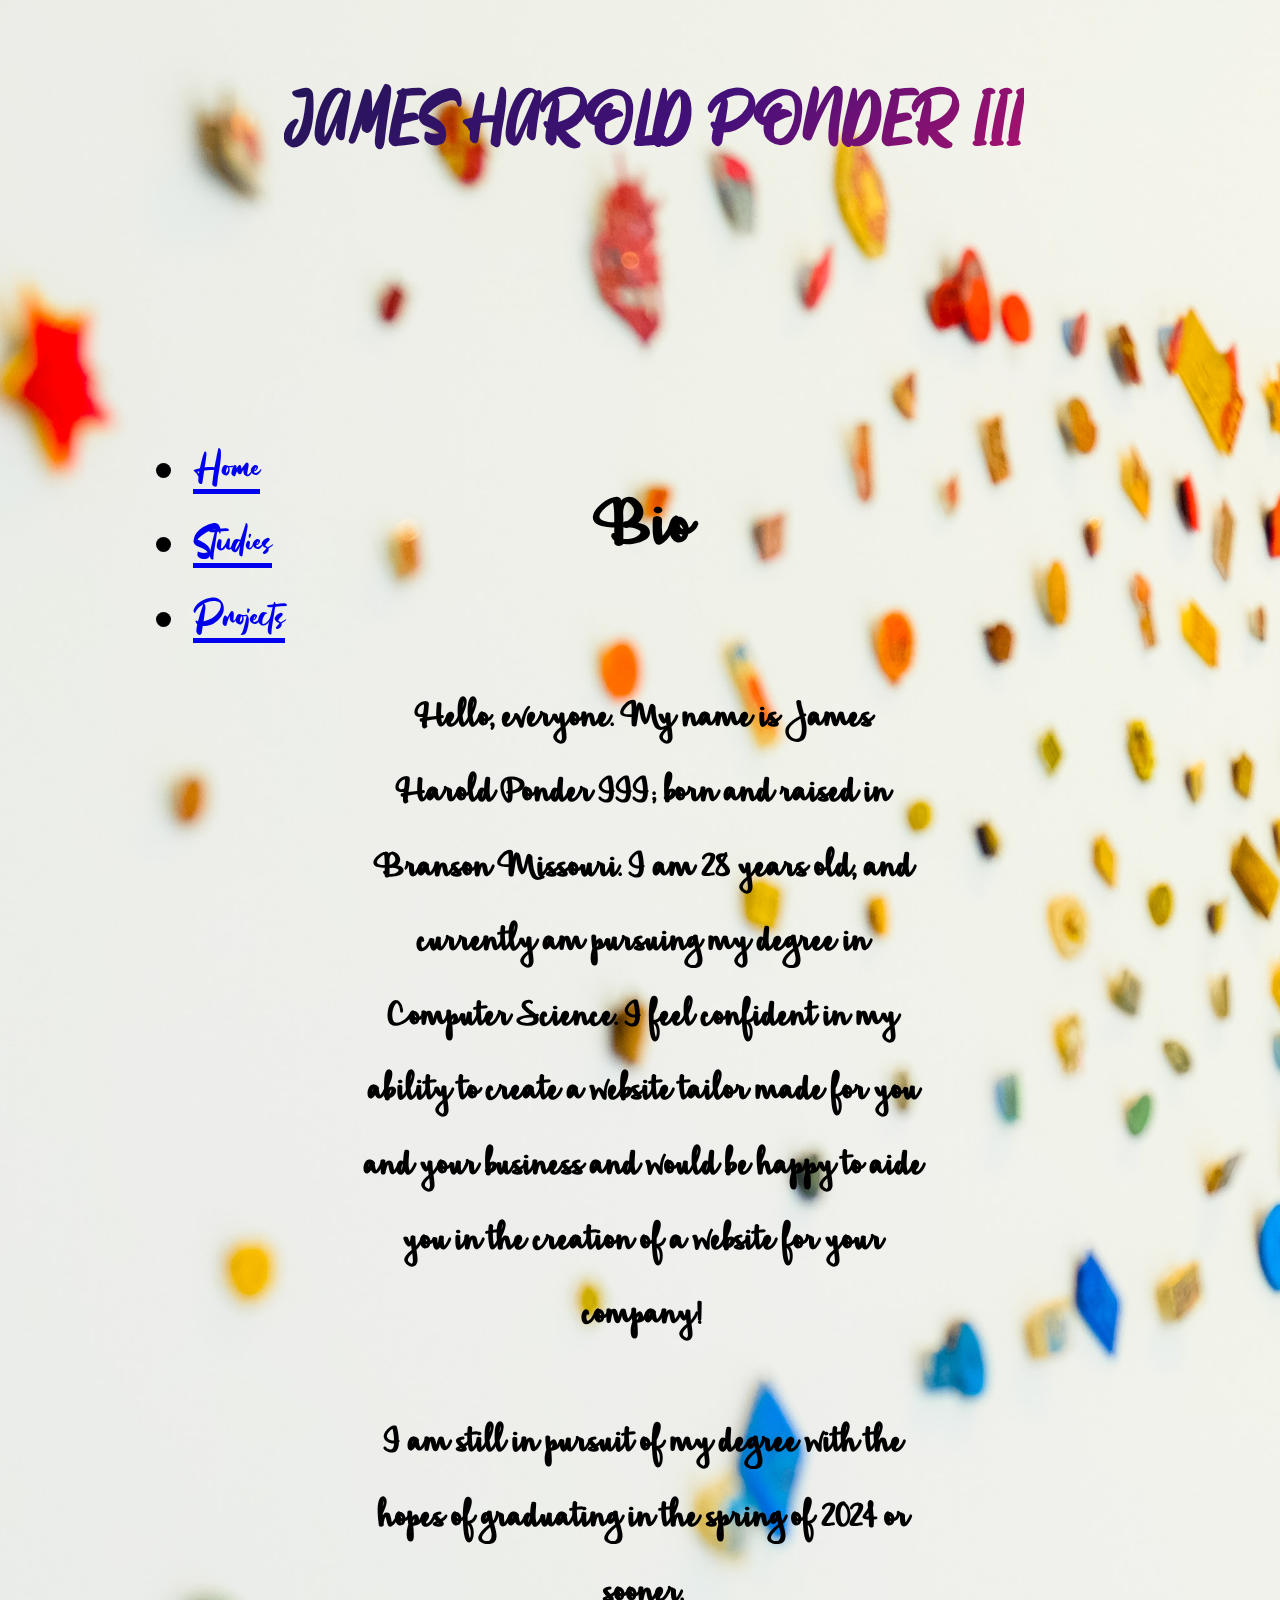
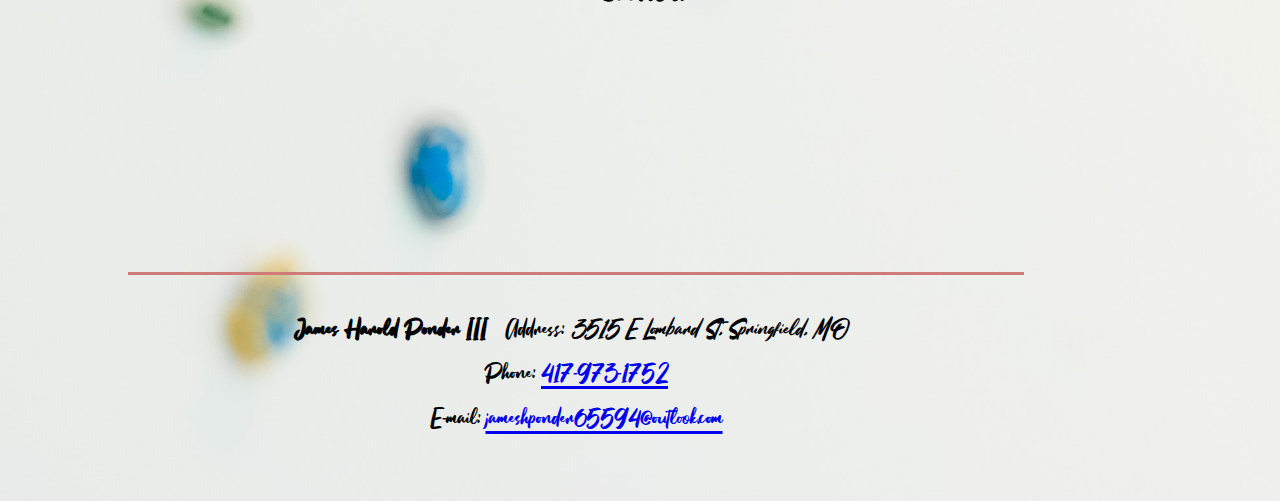
<file: FInal/index.html>
<!doctype html>
<!--
  Author: James Ponder
  Date: 05/18/2022
  Final Project
-->


<html lang="en" dir="ltr">
  <head>
    <meta charset="utf-8" />
    <title>Final Project</title>
    <link rel="stylesheet" href="styles.css" />
  </head>

  <body>
    <header>
      <div class="container">
        <div class="row">
          <div class="col-md-12 text-center">
            <h1 class="animate-charcter">James Harold Ponder III</h1>
          </div>
        </div>
      </div>
      <nav>
        <ul>
          <li><a href="index.html">Home</a></li>
          <li><a href="courses.html">Studies</a></li>
          <li><a href="my_projects.html">Projects</a></li>
        </ul>
      </nav>
    </header>
    <article class="bio_flex">
      <div id="bio">
        <h2 style="font-size:75pt">Bio</h2>
           <p>Hello, everyone. My name is James Harold Ponder III; born and raised in Branson Missouri. I am 28 years old, and currently am pursuing my degree in Computer Science. I feel confident in my ability to create a website tailor made for you and your business and would be happy to aide you in the creation of a website for your company!</p>
           <p>I am still in pursuit of my degree with the hopes of graduating in the spring of 2024 or sooner.
      </div>
    </article>

    <footer>
      <p><strong>James Harold Ponder III</strong> &nbsp; Address: <em>3515 E Lombard St, Springfield, MO</em> &nbsp;
      <br>Phone: <a href="tel:+14179731752">417-973-1752</a>
      <br>E-mail: <a href= "mailto: jamesponder65594@outlook.com">jameshponder65594@outlook.com</a></p>
    </footer>

  </body>
</html>
</file>
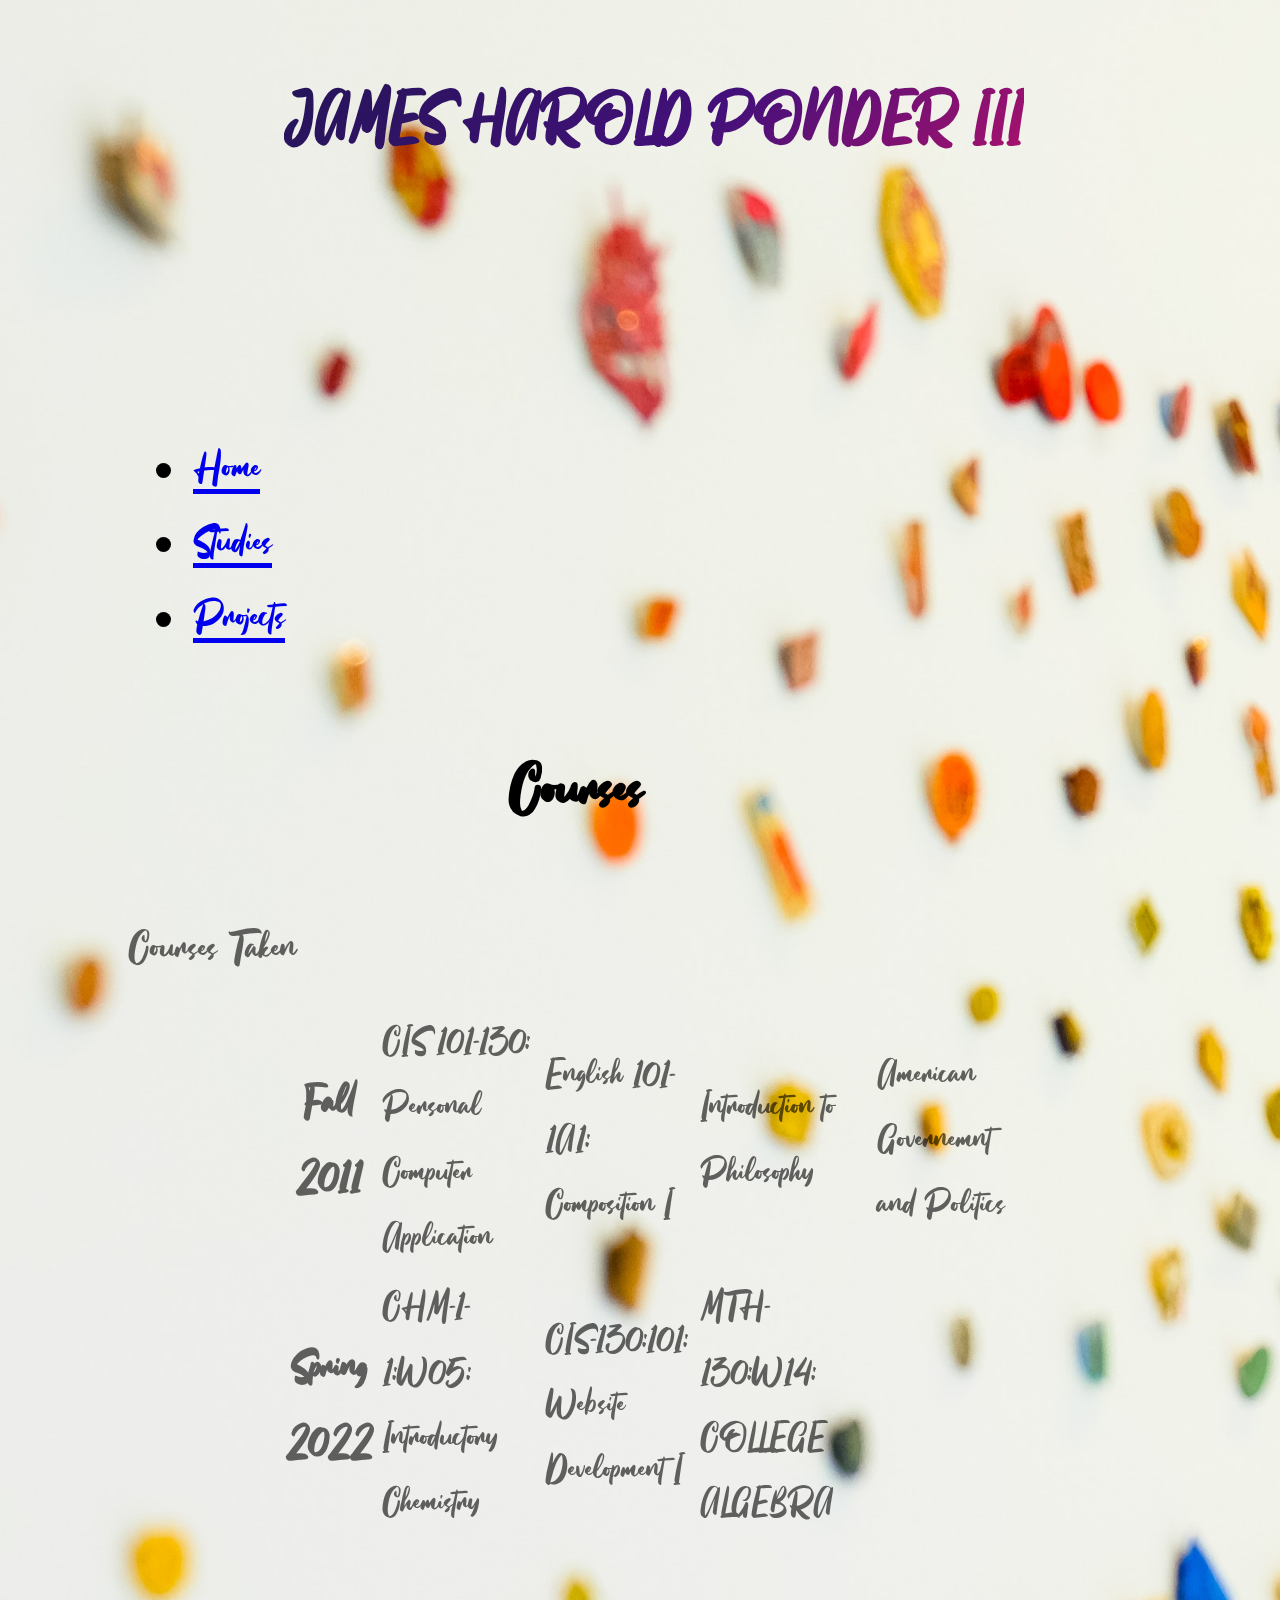
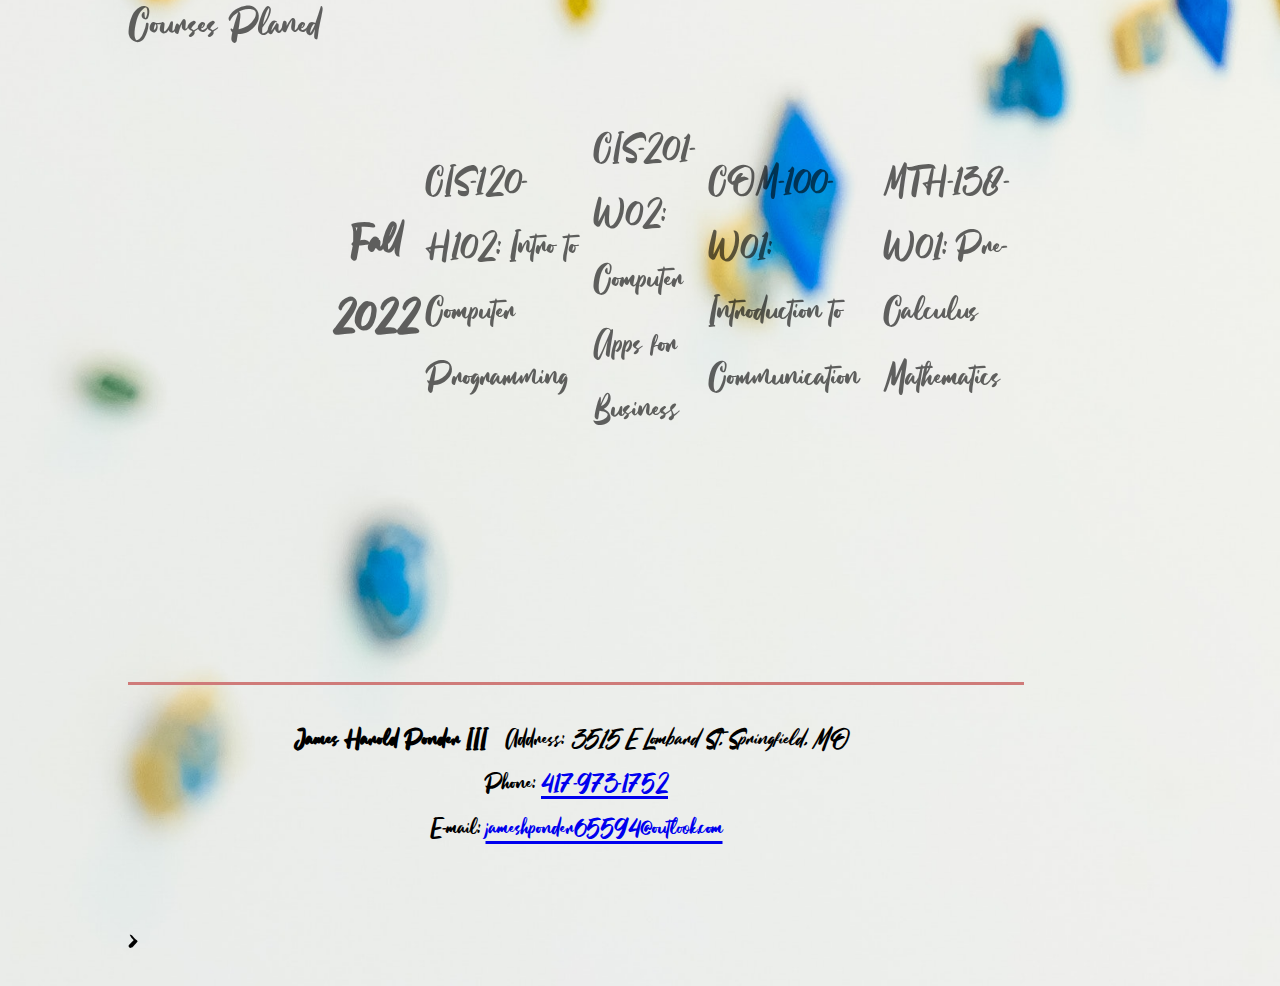
<file: FInal/courses.html>
<!doctype html>
<html lang="en" dir="ltr">
  <head>
    <meta charset="utf-8">
    <title>Courses</title>
    <link rel="stylesheet" href="styles.css" />
  </head>
  <body>
    <header>
      <div class="container">
        <div class="row">
          <div class="col-md-12 text-center">
            <h1 class="animate-charcter">James Harold Ponder III</h1>
          </div>
        </div>
      </div>
      <nav>
        <ul>
          <li><a href="index.html">Home</a></li>
          <li><a href="courses.html">Studies</a></li>
          <li><a href="my_projects.html">Projects</a></li>
          </ul>
      </nav>
      <h2 id="courses">Courses</h2>
    </header>
    <section class="tables">
        <table id="table1">
          <thead>Courses Taken</thead>
            <tr>
              <th>Fall 2011</th>
                <td>CIS 101-130: Personal Computer Application</td>
                <td>English 101-1A1: Composition I</td>
                <td>Introduction to Philosophy</td>
                <td>American Governemnt and Politics</td>
            </tr>
            <tr>
              <th>Spring 2022</th>
                <td>CHM-1-1:W05: Introductory Chemistry</td>
                <td>CIS-130:101: Website Development I</td>
                <td>MTH-130:W14: COLLEGE ALGEBRA</td>
            </tr>
        </table>
        <table id="table2">
          <thead>Courses Planed</thead>
            <tr>
              <th>Fall 2022</th>
                <td>CIS-120-H102: Intro to Computer Programming</td>
                <td>CIS-201-W02: Computer Apps for Business</td>
                <td>COM-100-W01: Introduction to Communication</td>
                <td>MTH-138-W01: Pre-Calculus Mathematics</td>
            </tr>
        </table>
    </section>

      <footer>
        <p><strong>James Harold Ponder III</strong> &nbsp; Address: <em>3515 E Lombard St, Springfield, MO</em> &nbsp;
        <br>Phone: <a href="tel:+14179731752">417-973-1752</a>
        <br>E-mail: <a href= "mailto: jamesponder65594@outlook.com">jameshponder65594@outlook.com</a></p>
      </footer>
  </body>
</html>>
</file>
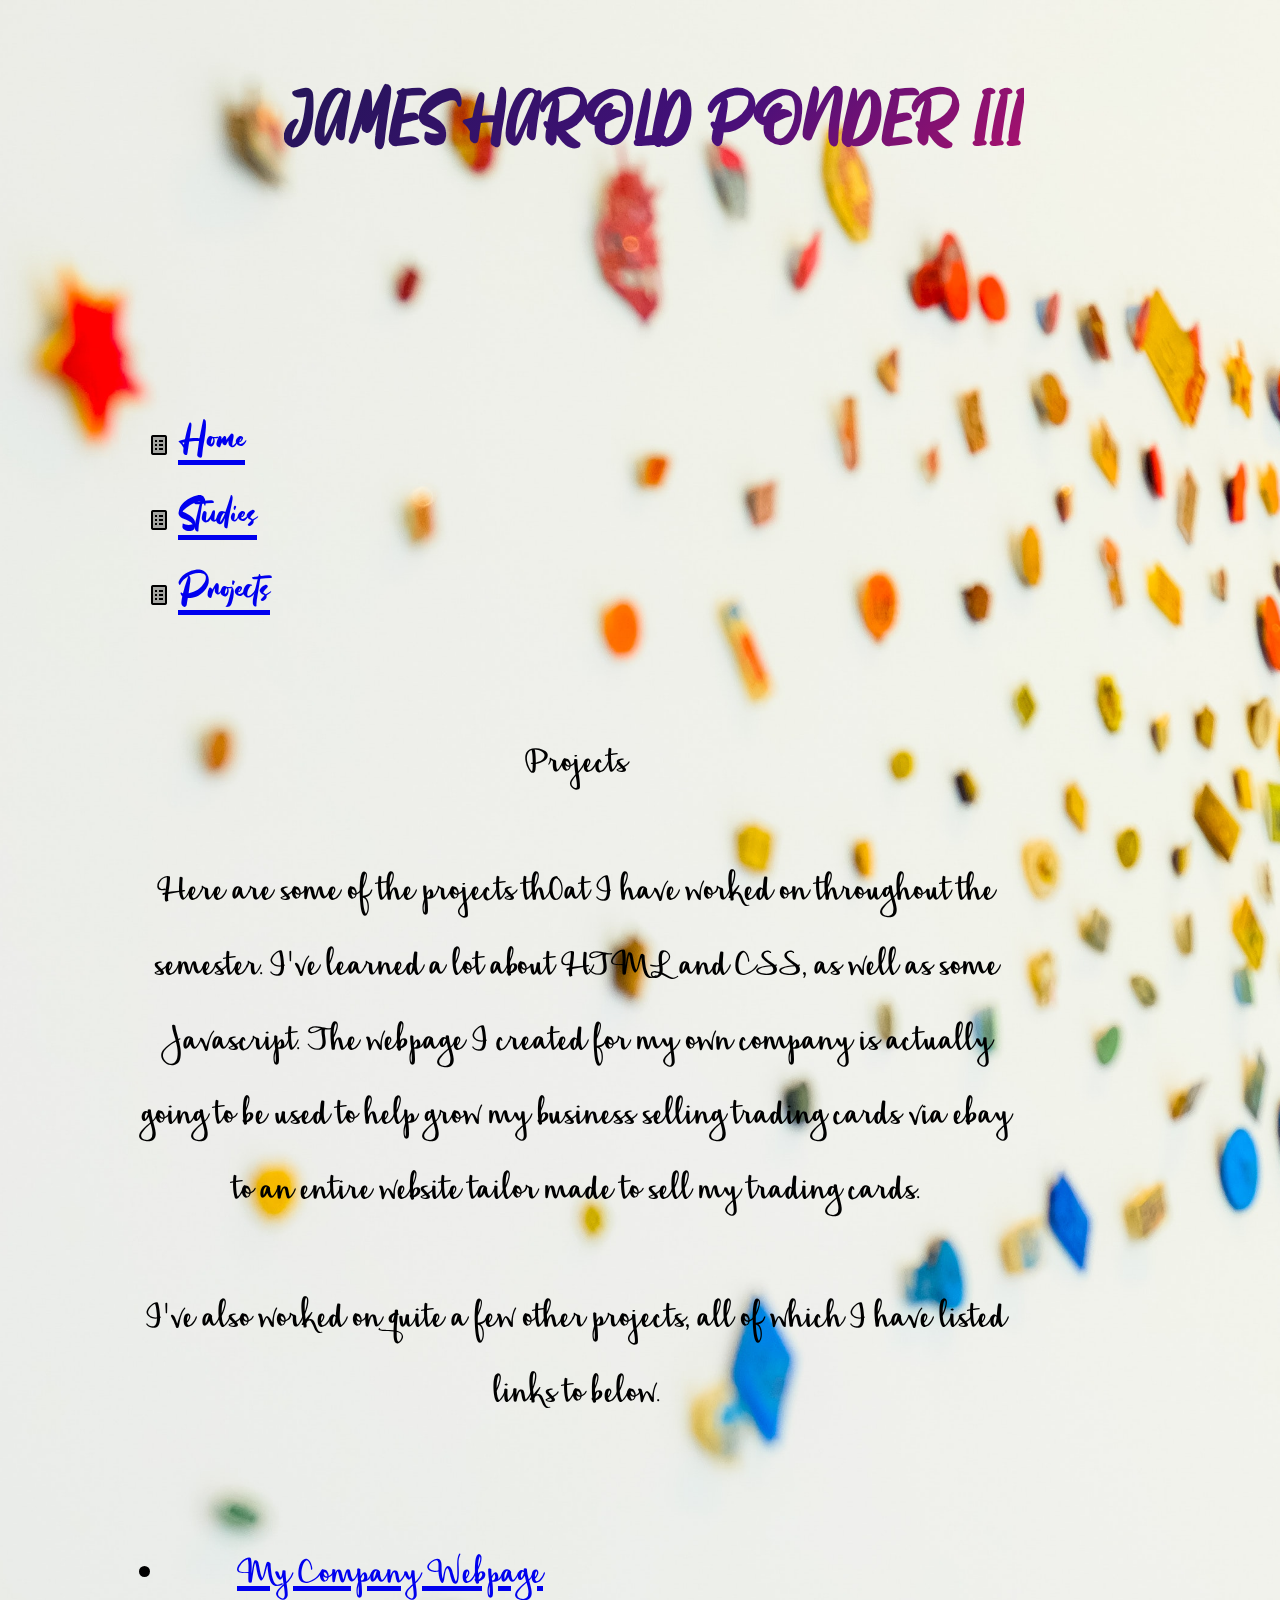
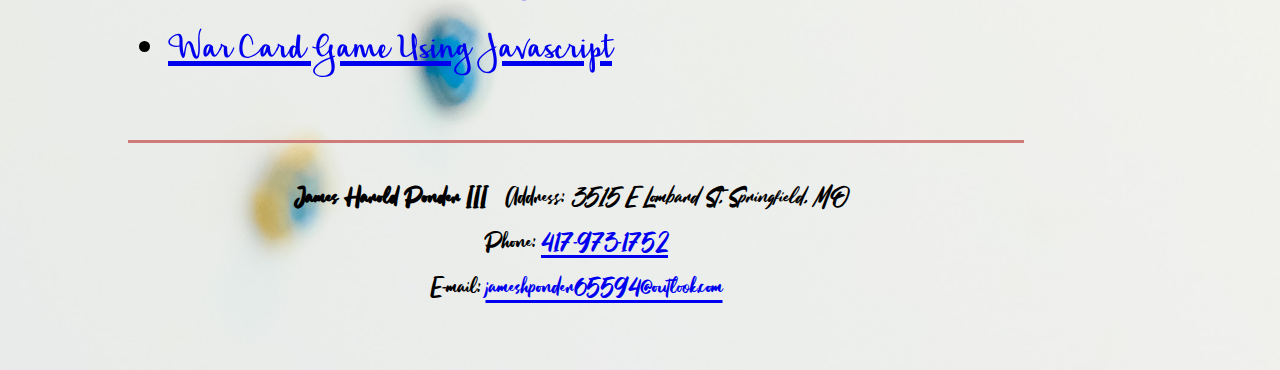
<file: FInal/my_projects.html>
<!doctype html>

<html lang="en" dir="ltr">
  <head>
    <meta charset="utf-8" />
    <title>Final Project</title>
    <link rel="stylesheet" href="styles.css" />
  </head>

  <body>
    <header>
      <div class="container">
        <div class="row">
          <div class="col-md-12 text-center">
            <h1 class="animate-charcter">James Harold Ponder III</h1>
          </div>
        </div>
      </div>
      <nav>
        <ul id="internal_links">
          <li><a href="index.html">Home</a></li>
          <li><a href="courses.html">Studies</a></li>
          <li><a href="my_projects.html">Projects</a></li>
        </ul>
      </nav>
    </header>
    <article class="projects_flex">
      <div id="projects"
        <h2 id="project_header">Projects</h2>
        <p>Here are some of the projects th0at I have worked on throughout the semester. I've learned a lot about HTML and CSS, as well as some Javascript. The webpage I created for my own company is actually going to be used to help grow my business selling trading cards via ebay to an entire website tailor made to sell my trading cards.</p>
          <p>I've also worked on quite a few other projects, all of which I have listed links to below.</p>
      </div
      <nav id="list_projects">
        <ul>
          <li><a href="/pokemon">My Company Webpage</a></li>
          <li><a href="/War Card Game">War Card Game Using Javascript</a></li>
        </ul>
      </nav>
    </article>
    <footer>
      <p><strong>James Harold Ponder III</strong> &nbsp; Address: <em>3515 E Lombard St, Springfield, MO</em> &nbsp;
      <br>Phone: <a href="tel:+14179731752">417-973-1752</a>
      <br>E-mail: <a href= "mailto:- jamesponder65594@outlook.com">jameshponder65594@outlook.com</a></p>
    </footer>

  </body>
</html>
</file>
<file: FInal/styles.css>
@charset "utf-8";

@font-face {
  font-family: "Beattingvile";
  src: url('Beattingvile.woff') format('truetype');
}

@font-face {
  font-family: "Hickory";
  src: url('Hickory_Jack.ttf') format('truetype');
}

html {
  width: 100%;
  font-family: "Beattingvile";
  font-size: 40pt;
  background-image: url("pixels.jpg");
  background-position: center;
  background-repeat: no-repeat;
  background-size: cover;
}


body {
  width: 70%;
  height: 100%;
  clear: none;
  float: none;
  line-height: 1.4;
  margin-left: 10%;
}

body {
  display: block;
}


.animate-charcter
{
   text-transform: uppercase;
  background-image: linear-gradient(
    -225deg,
    #231557 0%,
    #44107a 29%,
    #ff1361 67%,
    #fff800 100%
  );
  background-size: auto auto;
  background-clip: border-box;
  background-size: 200% auto;
  color: #fff;
  background-clip: text;
  text-fill-color: transparent;
  -webkit-background-clip: text;
  -webkit-text-fill-color: transparent;
  animation: textclip 2s linear infinite;
  display: inline-block;
      font-size: 80px;
  float: right;
  padding-bottom: 100px;
}

@keyframes textclip {
  to {
    background-position: 200% center;
  }
}

nav {
	width: 15%;
	float: left;
	margin-right: 25px;
  margin-left: 25px;
  margin-top: 50px;
  margin-bottom: 25px;
  list-style: none;
}


nav #internal_links {
	list-style: none;
	list-style-image: url("icons8-list-view-24.png");
	margin-top: 25px;
  margin-left: 25px;
	padding: 0;
}


article {
  font-family: "Hickory";
  text-align: center;
}


.bio_flex {
  display: flex;
  flex-wrap: wrap;
  flex-direction: row;
  height: 75%;
  clear: right;
}

.bio_flex #bio {
  margin-bottom: 150px;
  margin-top: 50px;
  margin-right: 100px;
  margin-left: 50px;
  font-size: 40pt;
  font-weight: bold;
}

thead {
  font-weight: bolder;
  font-size: 50pt;
}

 td {
  font-size: 35pt;
}

.tables {
  display: flex;
  flex-wrap: nowrap;
  flex-direction: column;
  height: 100%;
  opacity: 0.6;
}

#table1 {
  margin-left: 150px;
  margin-bottom: 50px;
  margin-top: 20px;
  table-layout: fixed;
}



#table2 {
  margin-left: 200px;
  margin-top: 50px;
  margin-bottom: 200px;
  table-layout: fixed;
}


#courses {
  clear: both;
  text-align: center;
  font-size: 60pt;
}

.projects_flex {
  display: flex;
  flex-wrap: wrap;
  flex-direction: row;
  height: 1000px;
  clear: both;
}

 #projects {
  margin-top: 25px;
  clear: both;
}

#list_projects {
  list-style: none;
  clear: both;
}

footer {
	text-align: center;
	font-size: 0.6em;
	margin-top: 4%;
	border-top: 3px outset #cf7b79;
	clear: both;
	padding-bottom: 20px;
}
</file>
